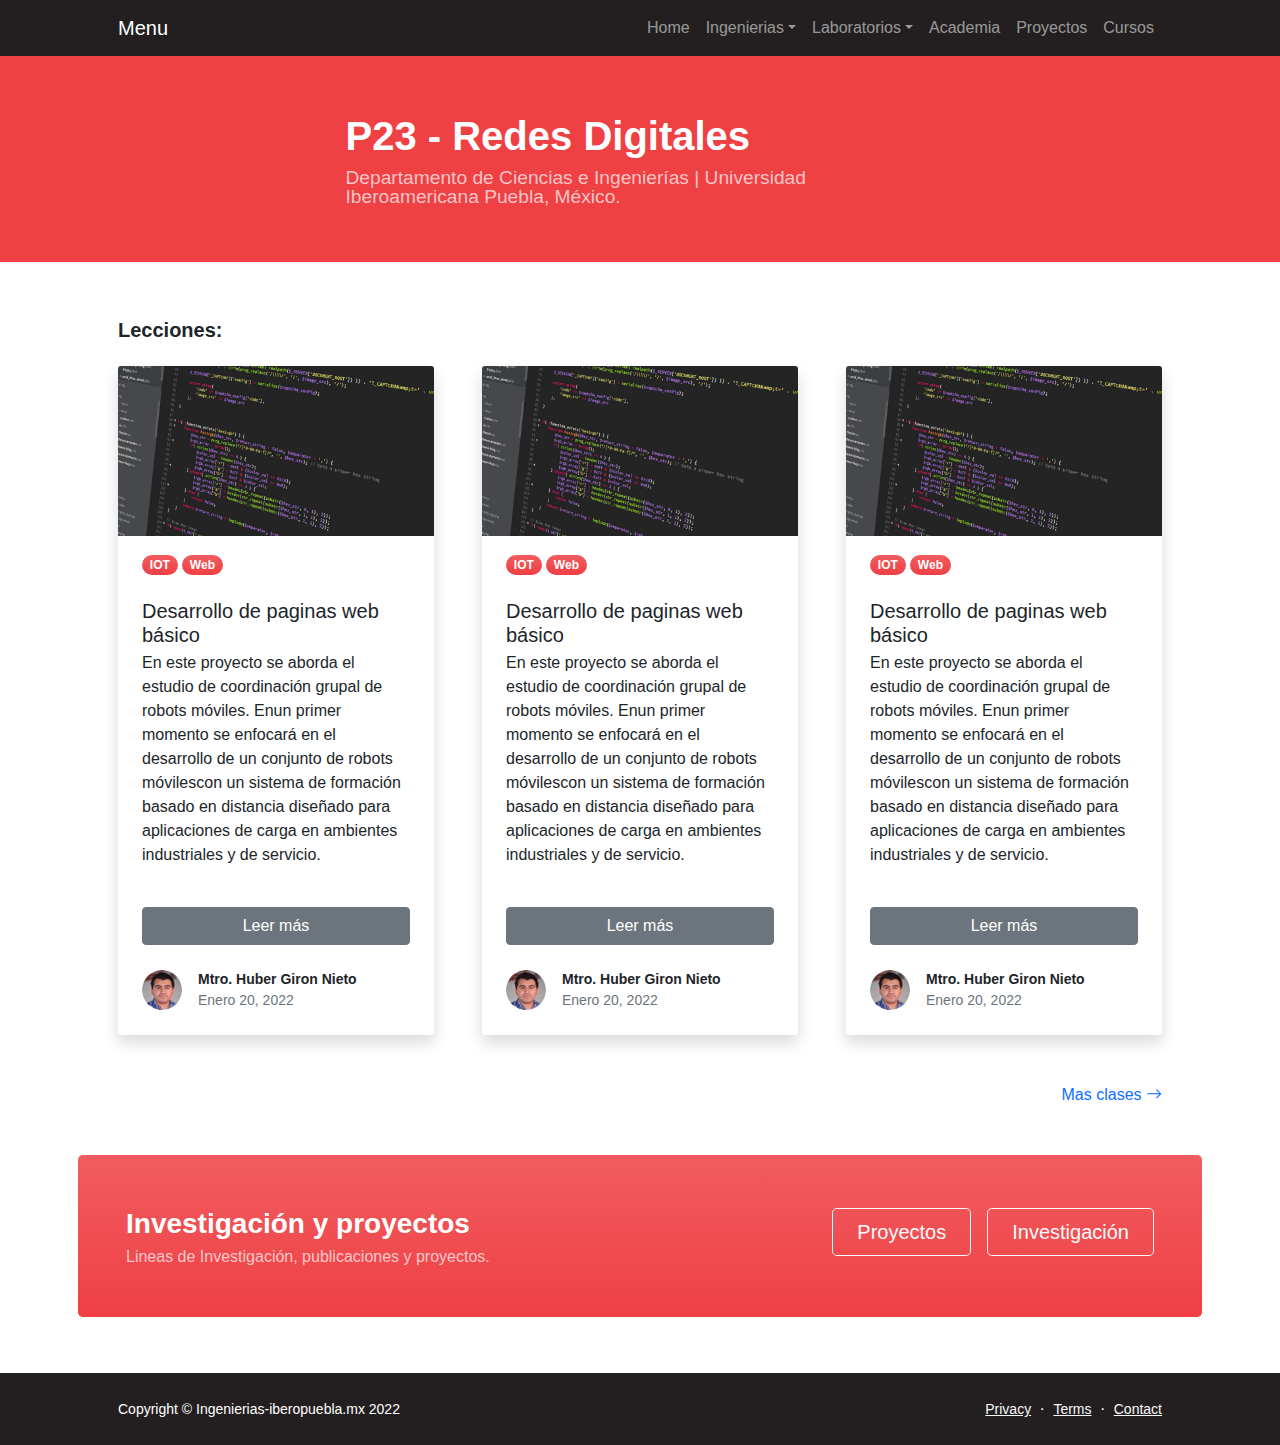
<file: cursos/P23-Redes-Digitales/index.html>
<!DOCTYPE html>
<html lang="en">
    <head>
        <meta charset="utf-8" />
        <meta name="viewport" content="width=device-width, initial-scale=1, shrink-to-fit=no" />
        <meta name="description" content="" />
        <meta name="author" content="" />
        <title>Cursos | Ibero Puebla</title>
        <!-- Favicon-->
        <link rel="icon" type="image/x-icon" href="../../assets/favicon.ico" />
        <!-- Bootstrap icons-->
        <link href="https://cdn.jsdelivr.net/npm/bootstrap-icons@1.5.0/font/bootstrap-icons.css" rel="stylesheet" />
        <!-- Core theme CSS (includes Bootstrap)-->
        <link href="../../css/styles.css" rel="stylesheet" />
    </head>
    <body class="d-flex flex-column h-100">
        <main class="flex-shrink-0">
            <!-- Navigation-->
            <nav class="navbar navbar-expand-lg navbar-dark bg-dark fixed-top">
                <div class="container px-5">
                    <a class="navbar-brand">Menu</a>
                    <button class="navbar-toggler" type="button" data-bs-toggle="collapse" data-bs-target="#navbarSupportedContent" aria-controls="navbarSupportedContent" aria-expanded="false" aria-label="Toggle navigation"><span class="navbar-toggler-icon"></span></button>
                    <div class="collapse navbar-collapse" id="navbarSupportedContent">
                        <ul class="navbar-nav ms-auto mb-2 mb-lg-0">
                            <li class="nav-item"><a class="nav-link" href="../../">Home</a></li>
                            <li class="nav-item dropdown">
                                <a class="nav-link dropdown-toggle" id="navbarDropdownBlog" href="#" role="button" data-bs-toggle="dropdown" aria-expanded="false">Ingenierias</a>
                                <ul class="dropdown-menu dropdown-menu-end" aria-labelledby="navbarDropdownBlog">
                                    <li><a class="dropdown-item" href="https://www.iberopuebla.mx/oferta-academica/licenciaturas/ciencias-e-ingenierias/ingenieria-mecatronica">Ing. Mecatrónica</a></li>
                                    <li><a class="dropdown-item" href="https://www.iberopuebla.mx/oferta-academica/licenciaturas/ciencias-e-ingenierias/ingenieria-en-sistemas-computacionales">Ing. Sistemas Computacionales</a></li>
                                    <li><a class="dropdown-item" href="https://www.iberopuebla.mx/oferta-academica/licenciaturas/ciencias-e-ingenierias/ingenieria-en-comunicaciones-y-electronica">Ing. Comunicaciones y Electrónica</a></li>
                                </ul>
                            </li>
                            <li class="nav-item dropdown">
                                <a class="nav-link dropdown-toggle" id="navbarDropdownBlog" href="#" role="button" data-bs-toggle="dropdown" aria-expanded="false">Laboratorios</a>
                                <ul class="dropdown-menu dropdown-menu-end" aria-labelledby="navbarDropdownBlog">
                                    <li><a class="dropdown-item" href="#">Lab. Electrónica Analógica y Digital</a></li>
                                    <li><a class="dropdown-item" href="#">Lab. Robótica</a></li>
                                    <li><a class="dropdown-item" href="#">Lab. Tecnología Industrial</a></li>
                                    <li><a class="dropdown-item" href="#">Lab. Máquinas y Herramientas</a></li>
                                    <li><a class="dropdown-item" href="#">Espacio de Proyectos</a></li>
                                    <li><a class="dropdown-item" href="#">Fablab</a></li>
                                </ul>
                            </li>
                            <li class="nav-item"><a class="nav-link" href="../../academia/">Academia</a></li>
                            <li class="nav-item"><a class="nav-link" href="../../proyectos/">Proyectos</a></li>
                            <li class="nav-item"><a class="nav-link" href="../../cursos/">Cursos</a></li>
                        </ul>
                    </div>
                </div>
            </nav>


            <!-- Header-->
            <header class="bg-primary py-2 mt-6">
                <div class="container px-5">
                    <div class="row gx-5 align-items-center justify-content-center">
                        <div class="col-lg-8 col-xl-7 col-xxl-6">
                            <div class="my-5 text-center text-xl-start">
                                <h1 class="display-6 fw-bolder text-white mb-2">P23 - Redes Digitales</h1>
                                <p class="display-8 fw-normal text-white-50 mb-4">Departamento de Ciencias e Ingenierías | Universidad Iberoamericana Puebla, México.</p>
                            </div>
                        </div>
                    </div>
                </div>
            </header>
             

            <!-- Blog preview section-->
            <section class="py-5">
                <div class="container px-5 my-2">
                    <h2 class="fw-bolder fs-5 mb-4">Lecciones:</h2>
                    <div class="row gx-5">
                        
                        <!--Proyecto 1-->
                        <div class="col-lg-4 mb-5">
                            <div class="card h-100 shadow border-0">
                                <img class="card-img-top" src="../../cursos/22-12-28-Paginas-web-basico/assets/web.jpg" alt="..." />
                                <div class="card-body px-4">
                                    <a href="#!"><div class="badge bg-primary bg-gradient rounded-pill mb-2">IOT</div></a>
                                    <a href="#!"><div class="badge bg-primary bg-gradient rounded-pill mb-2">Web</div></a>
                                    <h5 class="card-title mt-3 mb-1">Desarrollo de paginas web básico</h5>
                                    <p class="card-text mb-0">En este proyecto se aborda el estudio de coordinación grupal de robots móviles. Enun primer momento se enfocará en el desarrollo de un conjunto de robots móvilescon un sistema de formación basado en distancia diseñado para aplicaciones de carga en ambientes industriales y de servicio.</p>
                                </div>
                                <div class="d-grid py-4 px-4"><a class="btn btn-primary" href="../../cursos/22-12-28-Paginas-web-basico/">Leer más</a></div>
                                <div class="card-footer p-4 pt-0 bg-transparent border-top-0">
                                    <div class="d-flex align-items-end justify-content-between">
                                        <div class="d-flex align-items-center">
                                            <img class="rounded-circle me-3" src="../../assets/Huber.jpg" alt="..." / width="40px">
                                            <div class="small">
                                                <div class="fw-bold">Mtro. Huber Giron Nieto</div>
                                                <div class="text-muted">Enero 20, 2022</div>
                                            </div>
                                        </div>
                                    </div>
                                </div>
                            </div>
                        </div>

                        <!--Proyecto 1-->
                        <div class="col-lg-4 mb-5">
                            <div class="card h-100 shadow border-0">
                                <img class="card-img-top" src="../../cursos/22-12-28-Paginas-web-basico/assets/web.jpg" alt="..." />
                                <div class="card-body px-4">
                                    <a href="#!"><div class="badge bg-primary bg-gradient rounded-pill mb-2">IOT</div></a>
                                    <a href="#!"><div class="badge bg-primary bg-gradient rounded-pill mb-2">Web</div></a>
                                    <h5 class="card-title mt-3 mb-1">Desarrollo de paginas web básico</h5>
                                    <p class="card-text mb-0">En este proyecto se aborda el estudio de coordinación grupal de robots móviles. Enun primer momento se enfocará en el desarrollo de un conjunto de robots móvilescon un sistema de formación basado en distancia diseñado para aplicaciones de carga en ambientes industriales y de servicio.</p>
                                </div>
                                <div class="d-grid py-4 px-4"><a class="btn btn-primary" href="../../cursos/22-12-28-Paginas-web-basico/">Leer más</a></div>
                                <div class="card-footer p-4 pt-0 bg-transparent border-top-0">
                                    <div class="d-flex align-items-end justify-content-between">
                                        <div class="d-flex align-items-center">
                                            <img class="rounded-circle me-3" src="../../assets/Huber.jpg" alt="..." / width="40px">
                                            <div class="small">
                                                <div class="fw-bold">Mtro. Huber Giron Nieto</div>
                                                <div class="text-muted">Enero 20, 2022</div>
                                            </div>
                                        </div>
                                    </div>
                                </div>
                            </div>
                        </div>

                        <!--Proyecto 1-->
                        <div class="col-lg-4 mb-5">
                            <div class="card h-100 shadow border-0">
                                <img class="card-img-top" src="../../cursos/22-12-28-Paginas-web-basico/assets/web.jpg" alt="..." />
                                <div class="card-body px-4">
                                    <a href="#!"><div class="badge bg-primary bg-gradient rounded-pill mb-2">IOT</div></a>
                                    <a href="#!"><div class="badge bg-primary bg-gradient rounded-pill mb-2">Web</div></a>
                                    <h5 class="card-title mt-3 mb-1">Desarrollo de paginas web básico</h5>
                                    <p class="card-text mb-0">En este proyecto se aborda el estudio de coordinación grupal de robots móviles. Enun primer momento se enfocará en el desarrollo de un conjunto de robots móvilescon un sistema de formación basado en distancia diseñado para aplicaciones de carga en ambientes industriales y de servicio.</p>
                                </div>
                                <div class="d-grid py-4 px-4"><a class="btn btn-primary" href="../../cursos/22-12-28-Paginas-web-basico/">Leer más</a></div>
                                <div class="card-footer p-4 pt-0 bg-transparent border-top-0">
                                    <div class="d-flex align-items-end justify-content-between">
                                        <div class="d-flex align-items-center">
                                            <img class="rounded-circle me-3" src="../../assets/Huber.jpg" alt="..." / width="40px">
                                            <div class="small">
                                                <div class="fw-bold">Mtro. Huber Giron Nieto</div>
                                                <div class="text-muted">Enero 20, 2022</div>
                                            </div>
                                        </div>
                                    </div>
                                </div>
                            </div>
                        </div>

                        <div class="text-end mb-5 mb-xl-0">
                            <a class="text-decoration-none" href="#!">
                                Mas clases
                                <i class="bi bi-arrow-right"></i>
                            </a>
                        </div>
                    </div>
                </div>


                    <!-- Call to action-->
                    <div class="container px-2 my-2">
                        <!-- Call to action-->
                        <aside class="bg-primary bg-gradient rounded-3 p-4 p-sm-5 mt-5">
                            <div class="d-flex align-items-center justify-content-between flex-column flex-xl-row text-center text-xl-start">
                                <div class="mb-4 mb-xl-0">
                                    <div class="fs-3 fw-bold text-white">Investigación y proyectos</div>
                                    <div class="text-white-50">Lineas de Investigación, publicaciones y proyectos.</div>
                                </div>
                                <div class="d-grid gap-3 d-sm-flex justify-content-sm-center justify-content-xl-start">
                                    <div class="input-group mb-2">
                                        <a href="../../proyectos/">
                                            <button class="btn btn-outline-light btn-lg px-4" id="button-newsletter" type="button" >Proyectos</button>
                                        </a>
                                                                        </div>
                                    <div class="input-group mb-2">
                                        <a href="../../investigacion/">
                                            <button class="btn btn-outline-light btn-lg px-4" id="button-newsletter" type="button">Investigación</button>
                                        </a>
                                                                        </div>
                                </div>
                            </div>
                        </aside>
                    </div>
            </section> 
            
        </main>
        <!-- Footer-->
        <footer class="bg-dark py-4 mt-auto">
            <div class="container px-5">
                <div class="row align-items-center justify-content-between flex-column flex-sm-row">
                    <div class="col-auto"><div class="small m-0 text-white">Copyright &copy; Ingenierias-iberopuebla.mx 2022</div></div>
                    <div class="col-auto">
                        <a class="link-light small" href="#!">Privacy</a>
                        <span class="text-white mx-1">&middot;</span>
                        <a class="link-light small" href="#!">Terms</a>
                        <span class="text-white mx-1">&middot;</span>
                        <a class="link-light small" href="#!">Contact</a>
                    </div>
                </div>
            </div>
        </footer>
        <!-- Bootstrap core JS-->
        <script src="https://cdn.jsdelivr.net/npm/bootstrap@5.1.3/dist/js/bootstrap.bundle.min.js"></script>
        <!-- Core theme JS-->
        <script src="../../js/scripts.js"></script>
    </body>
</html>
</file>
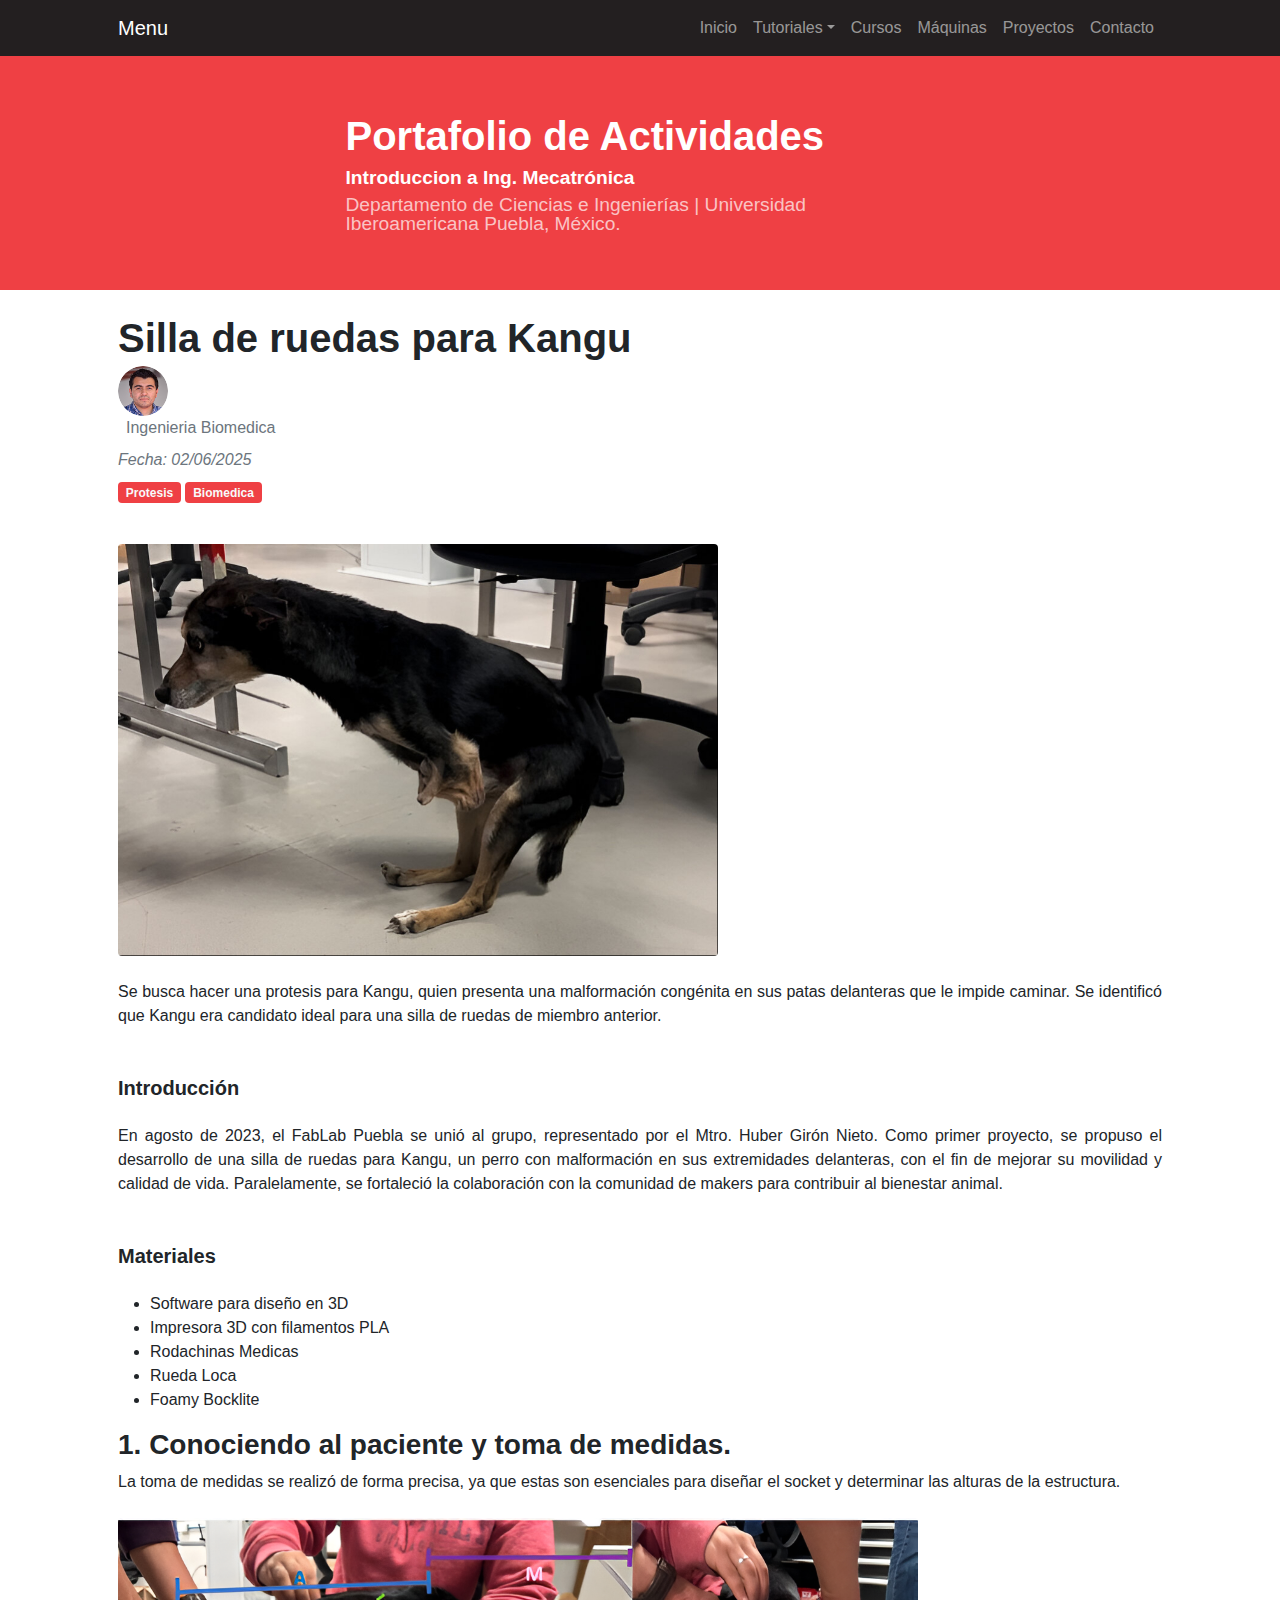
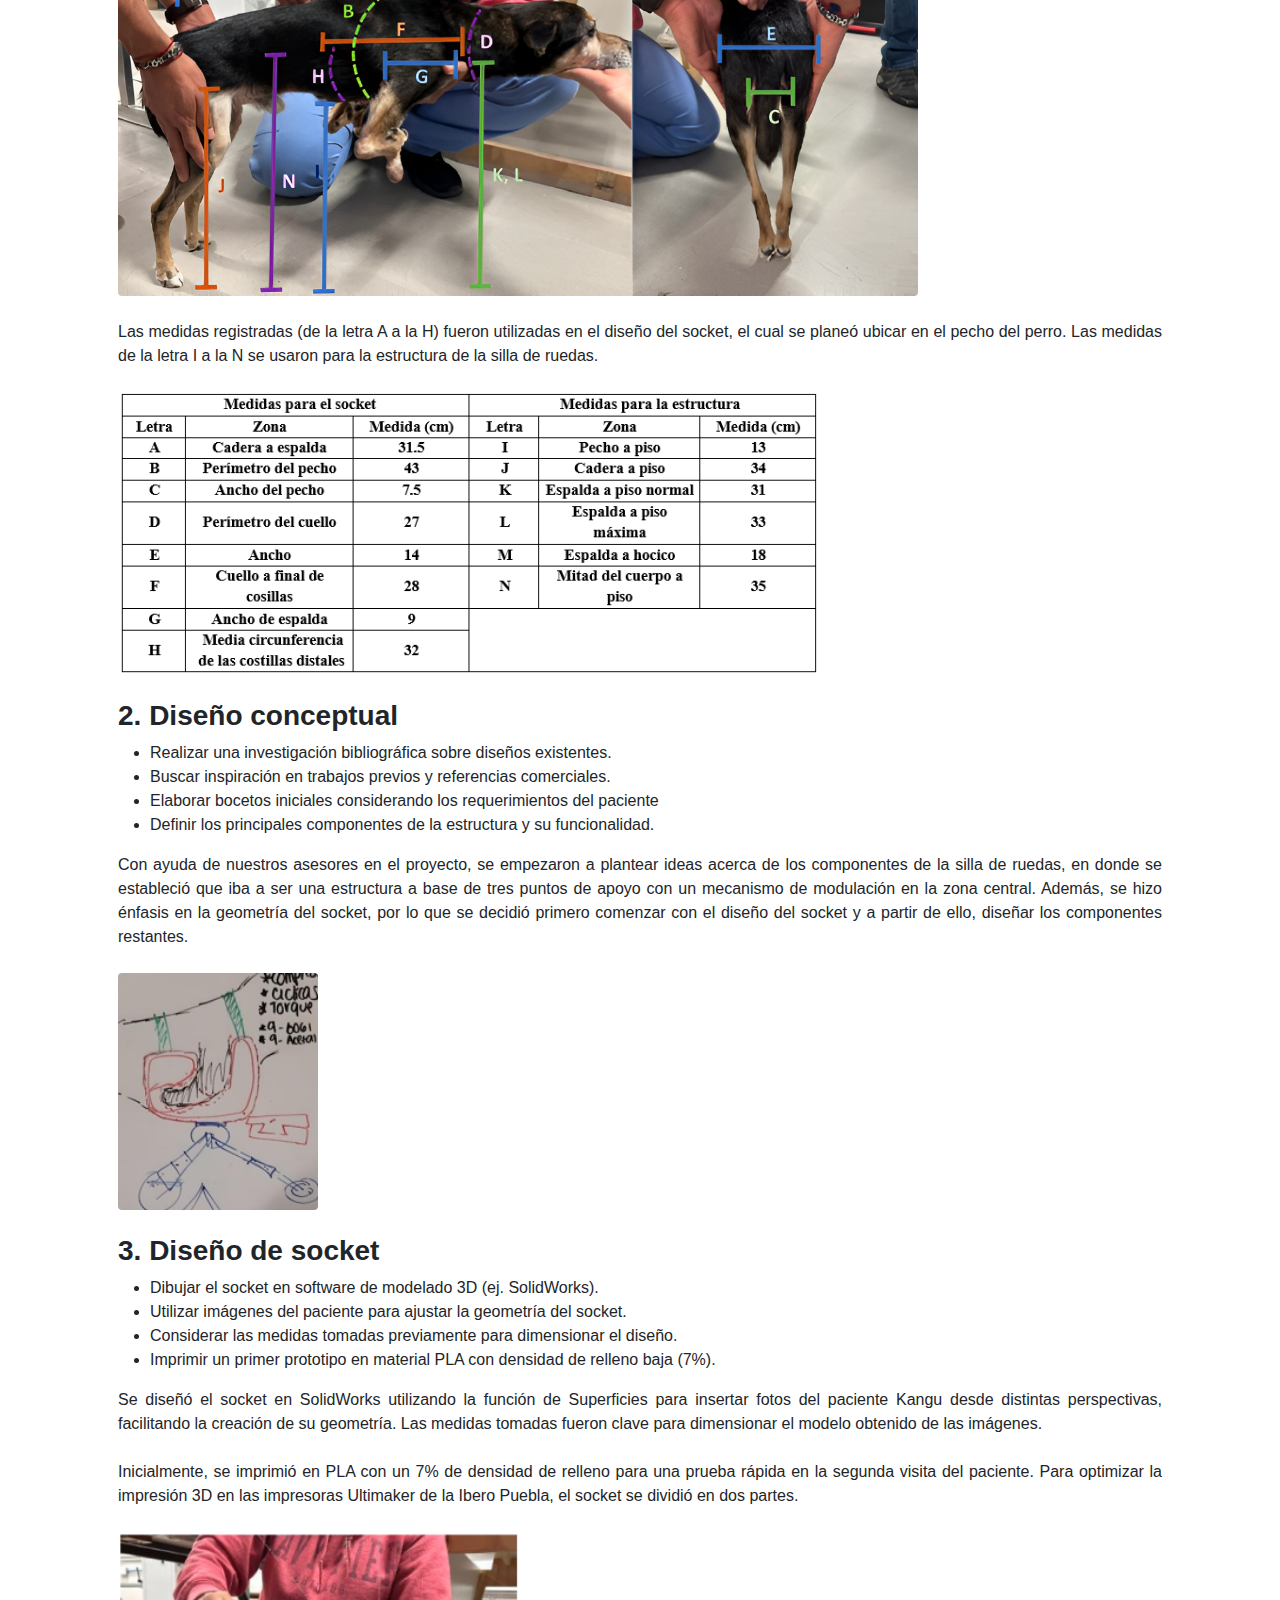
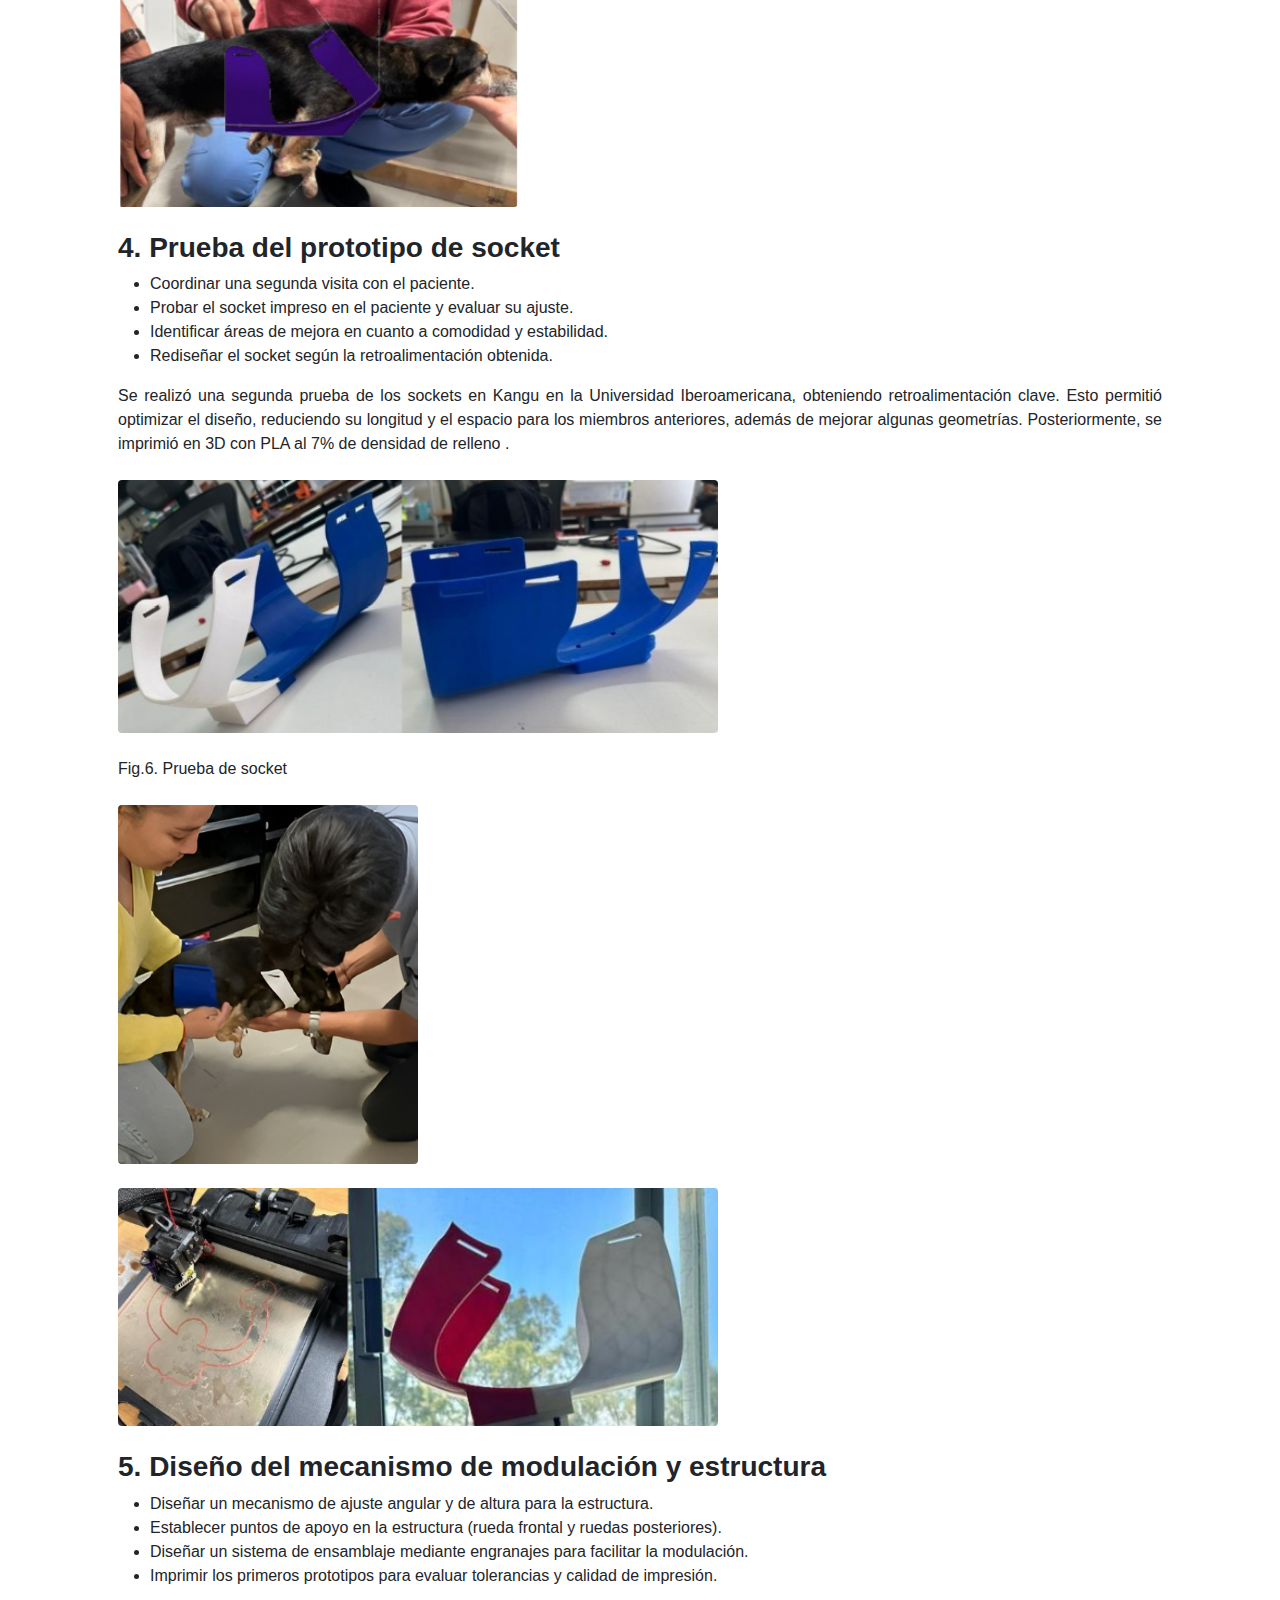
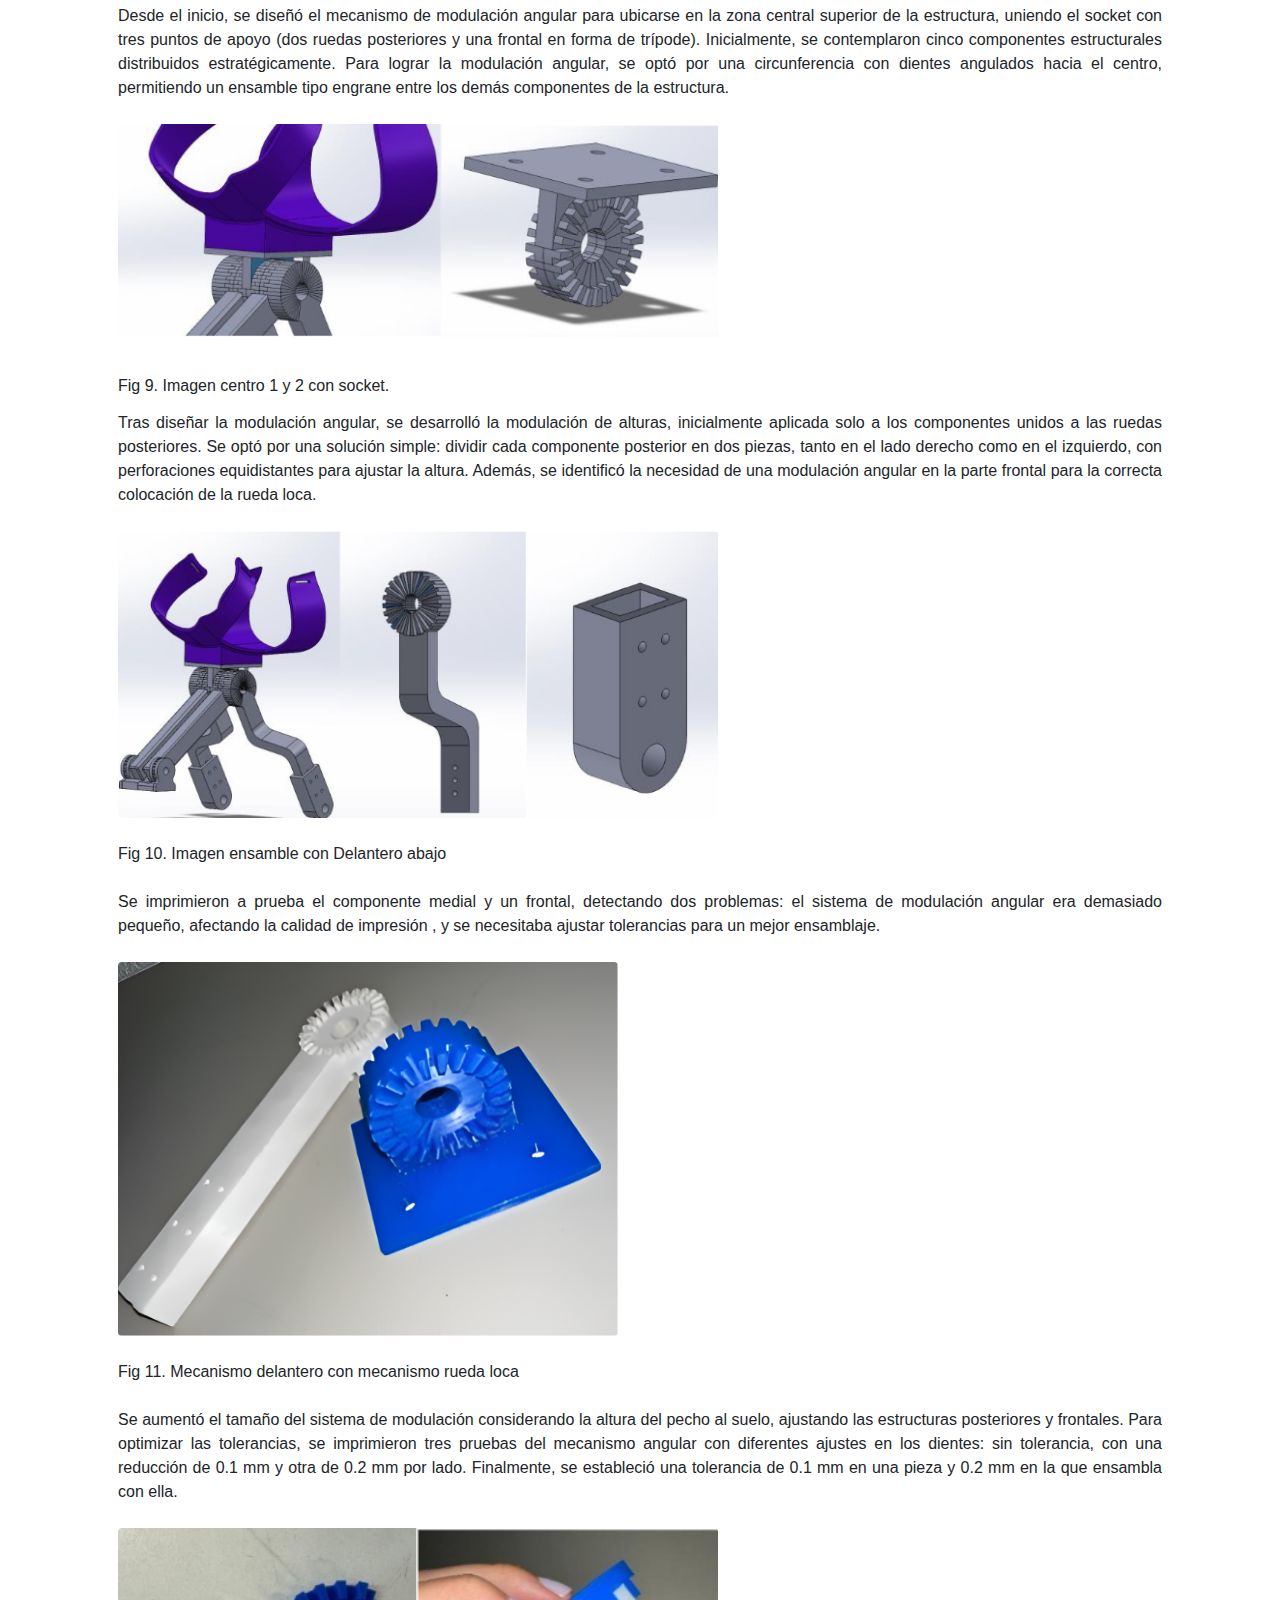
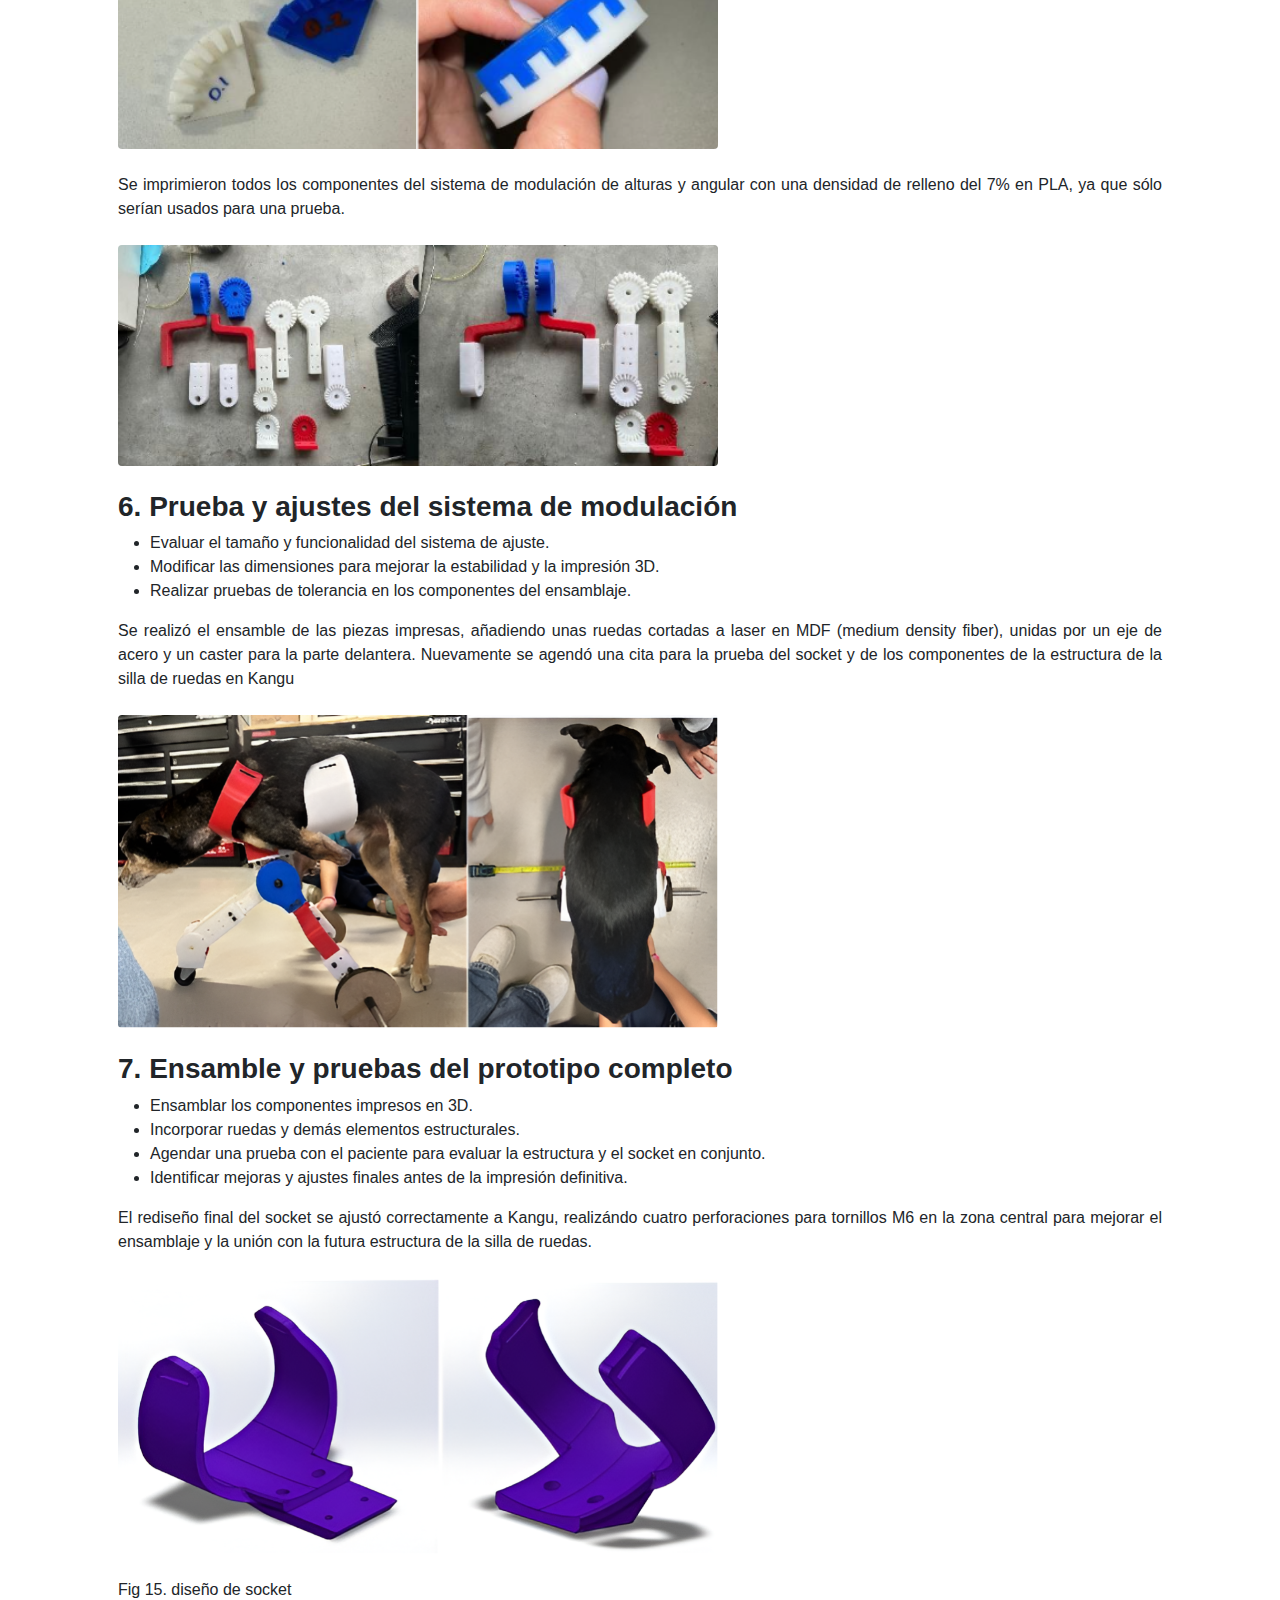
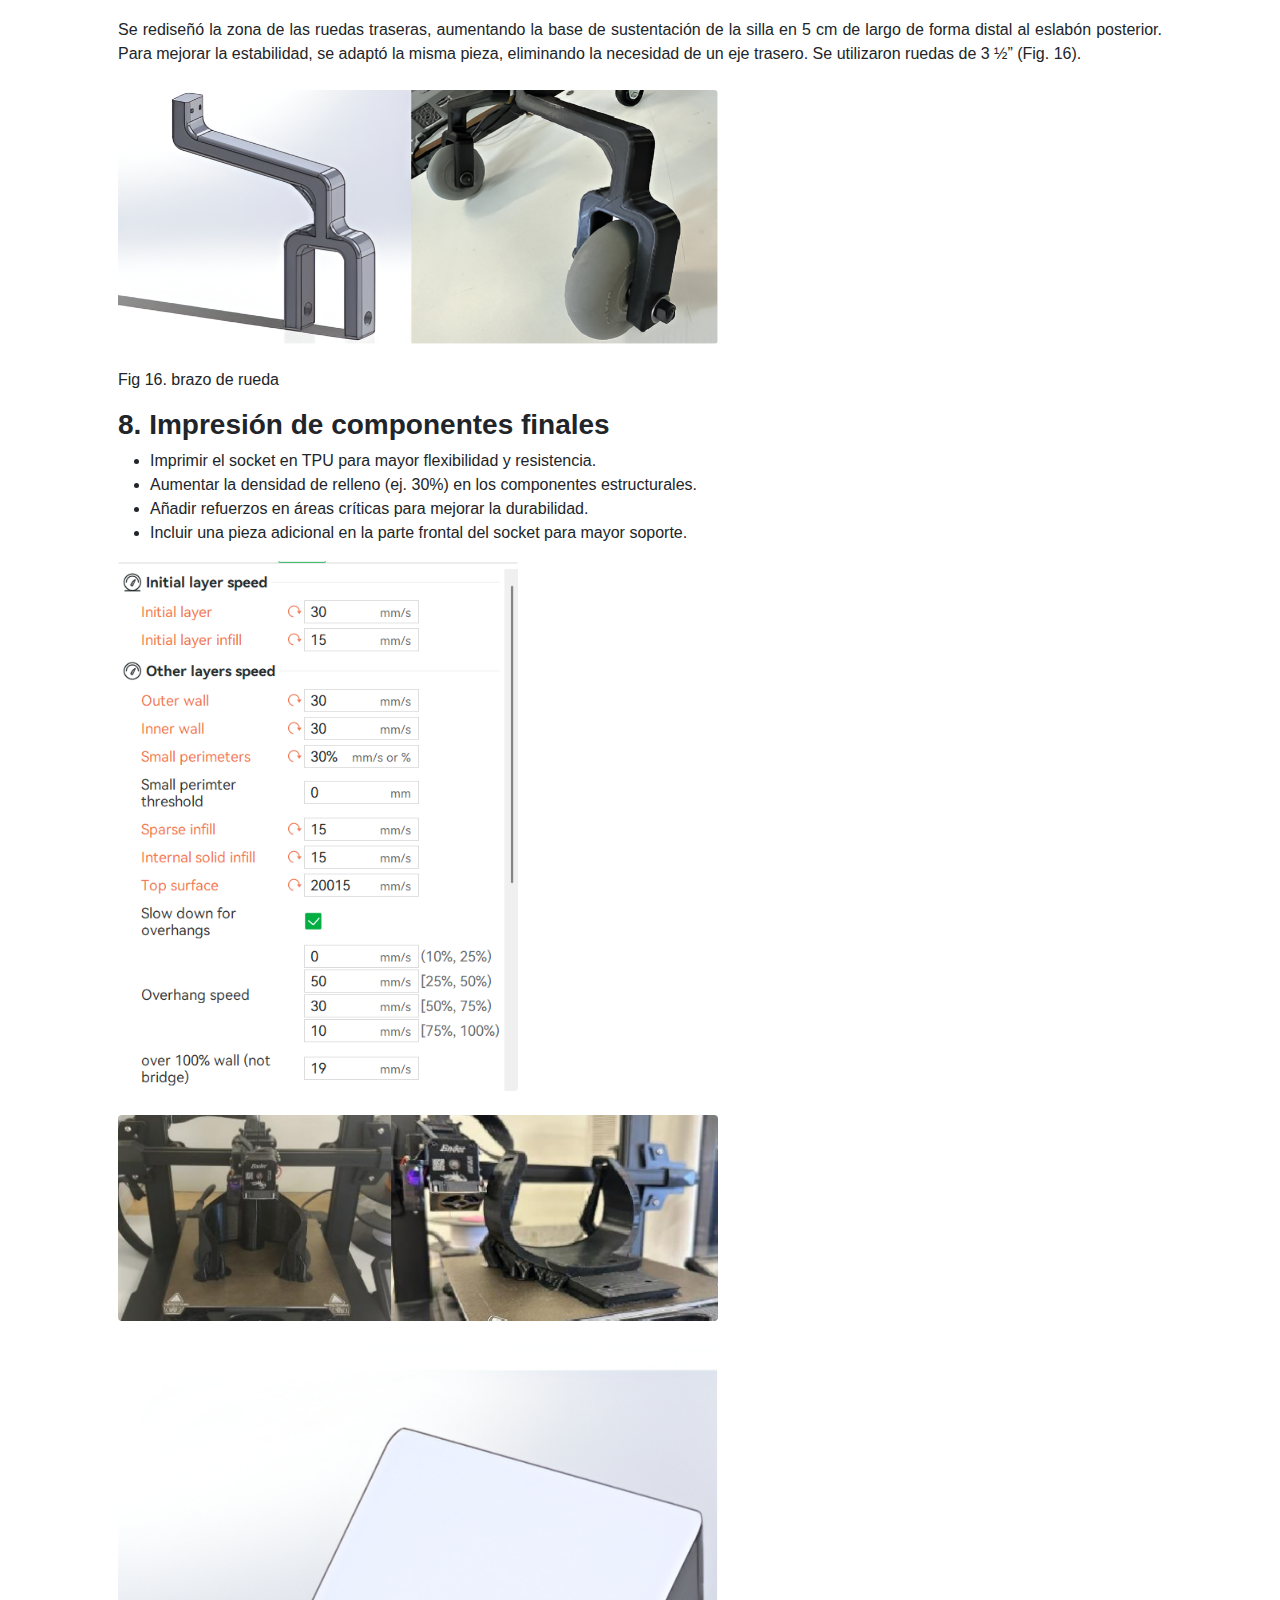
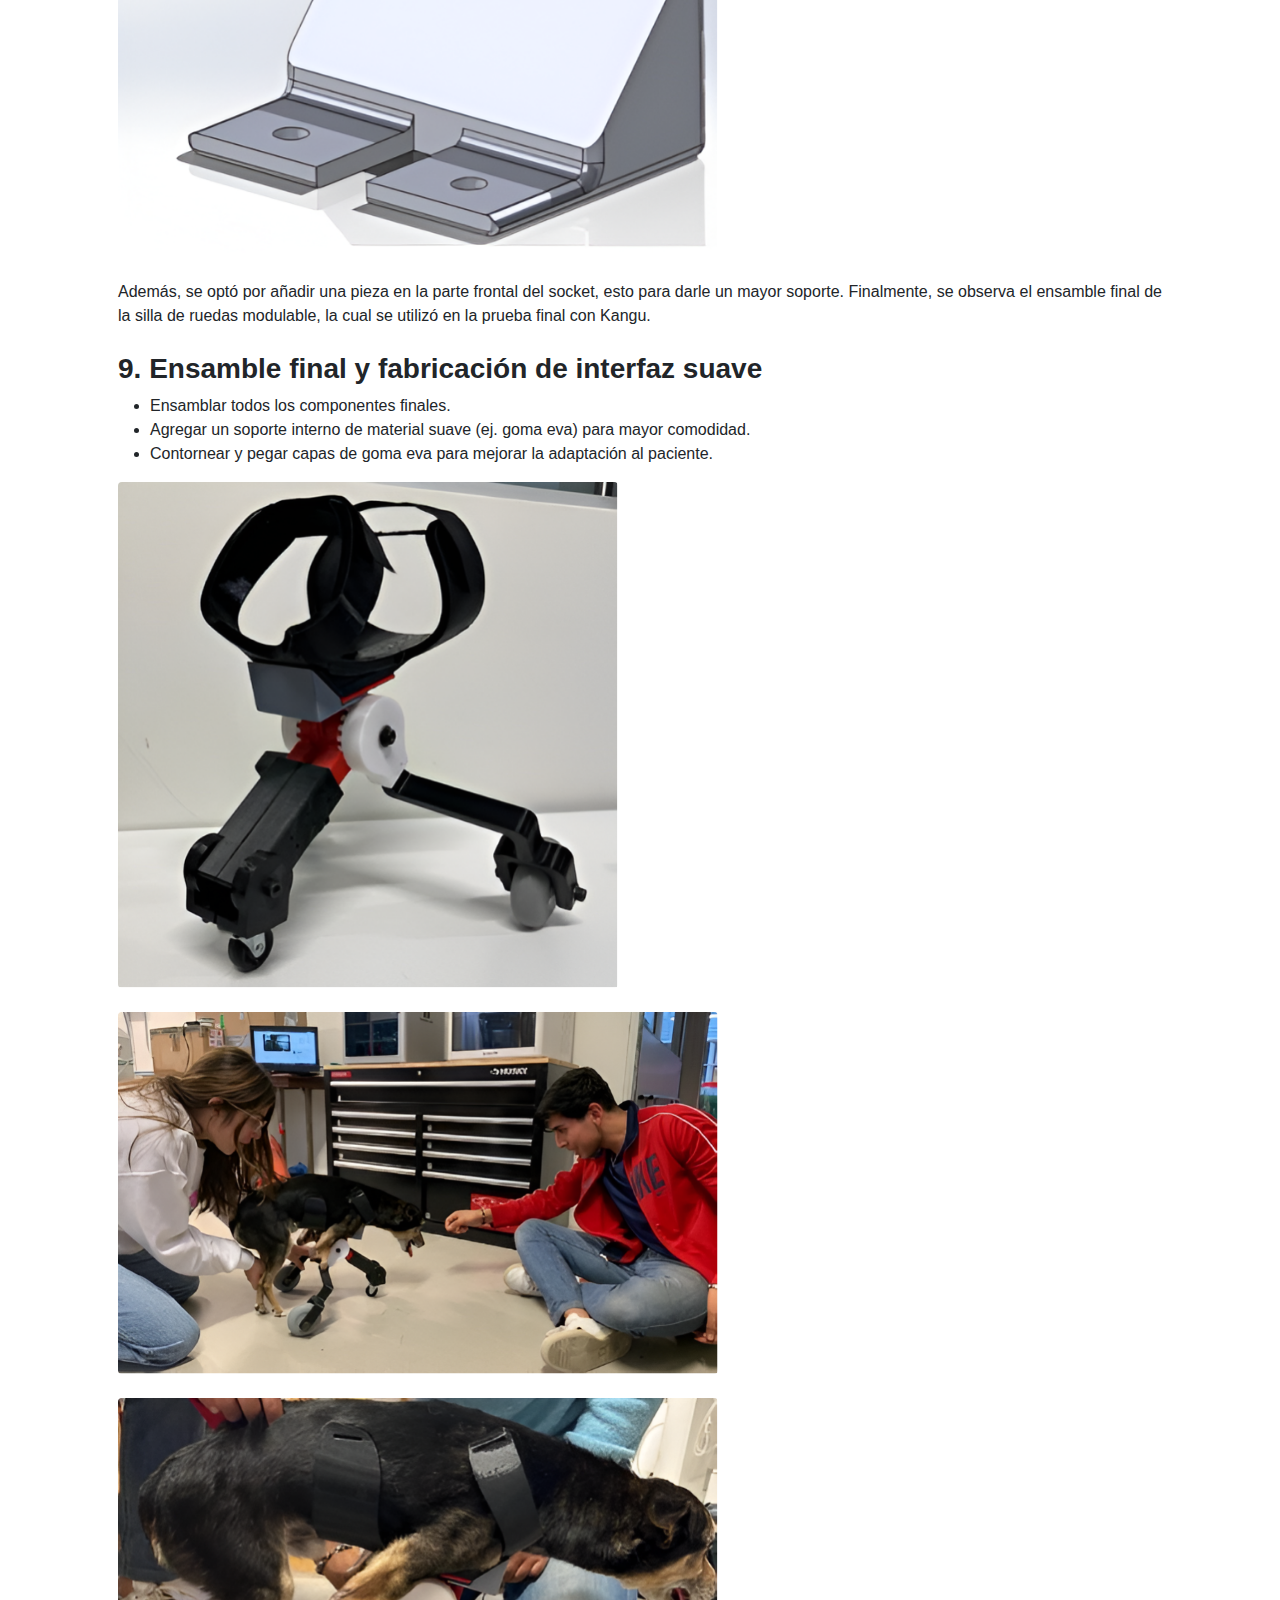
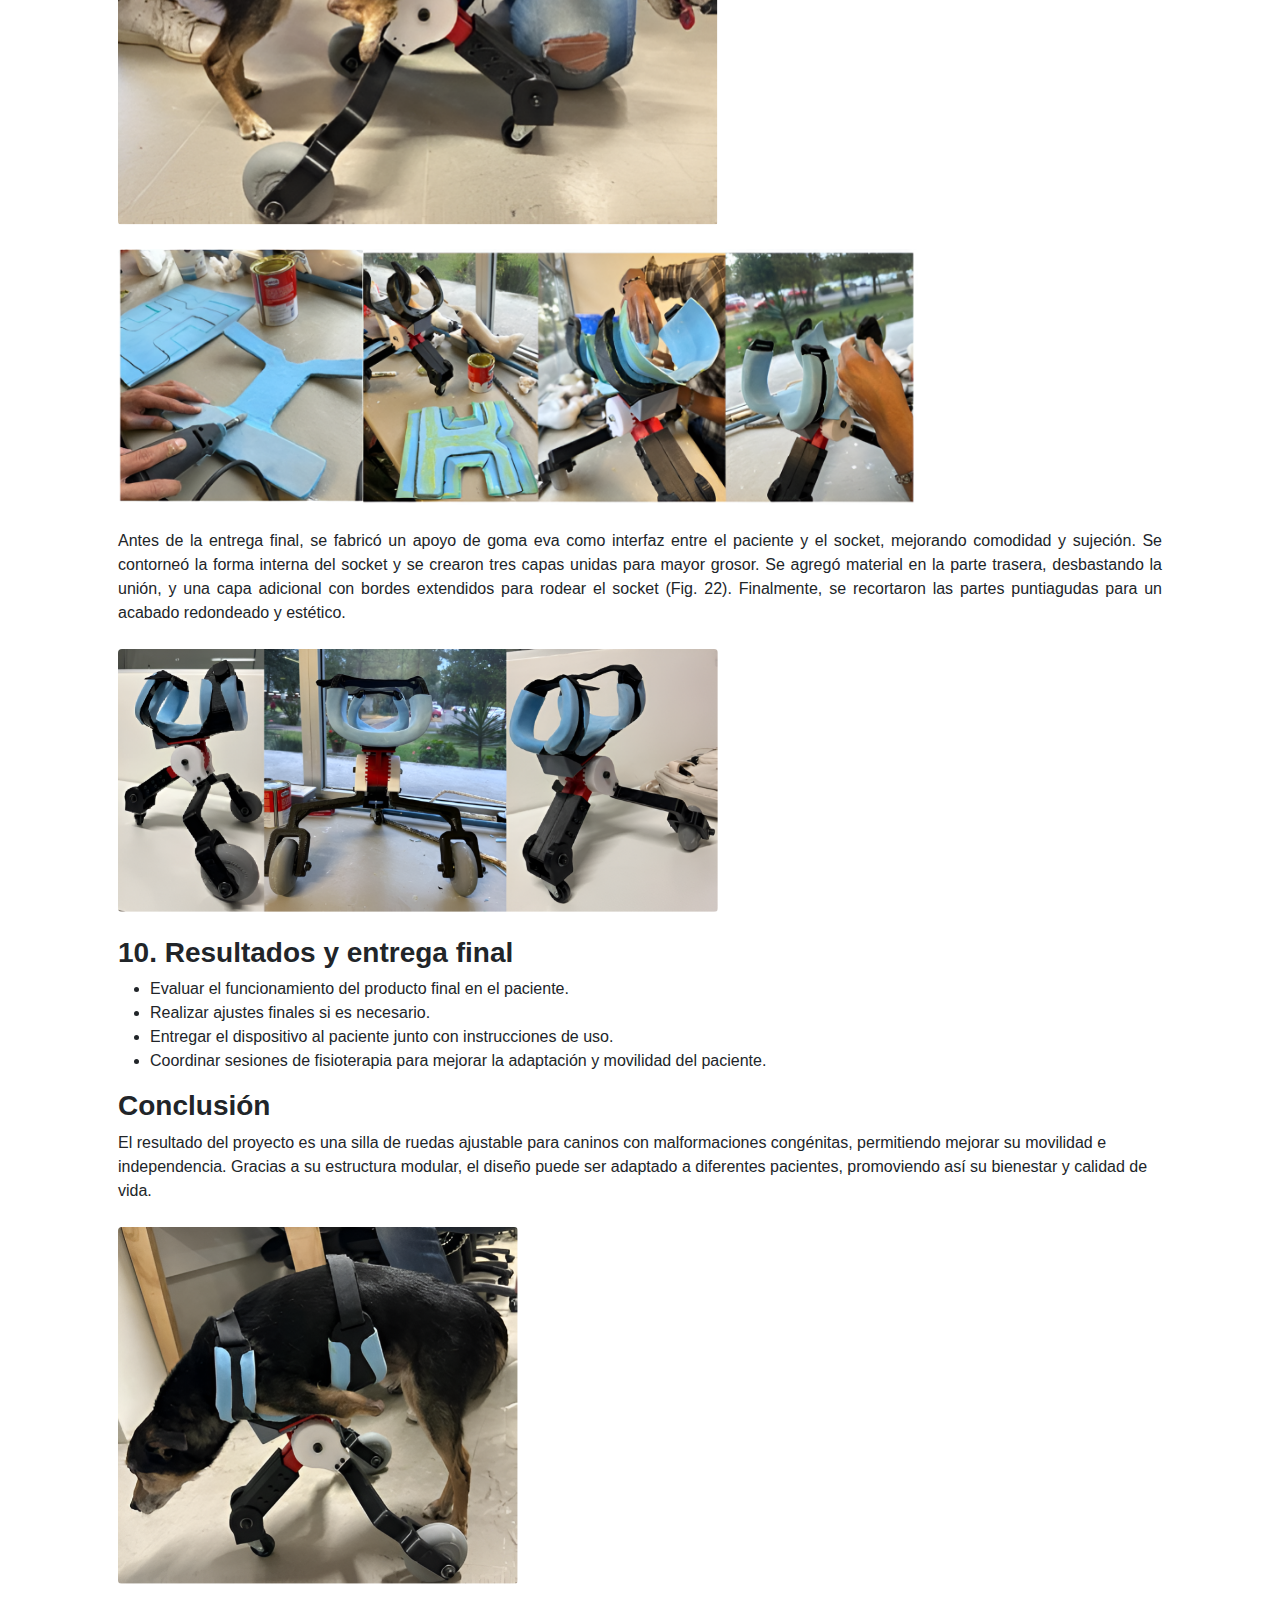
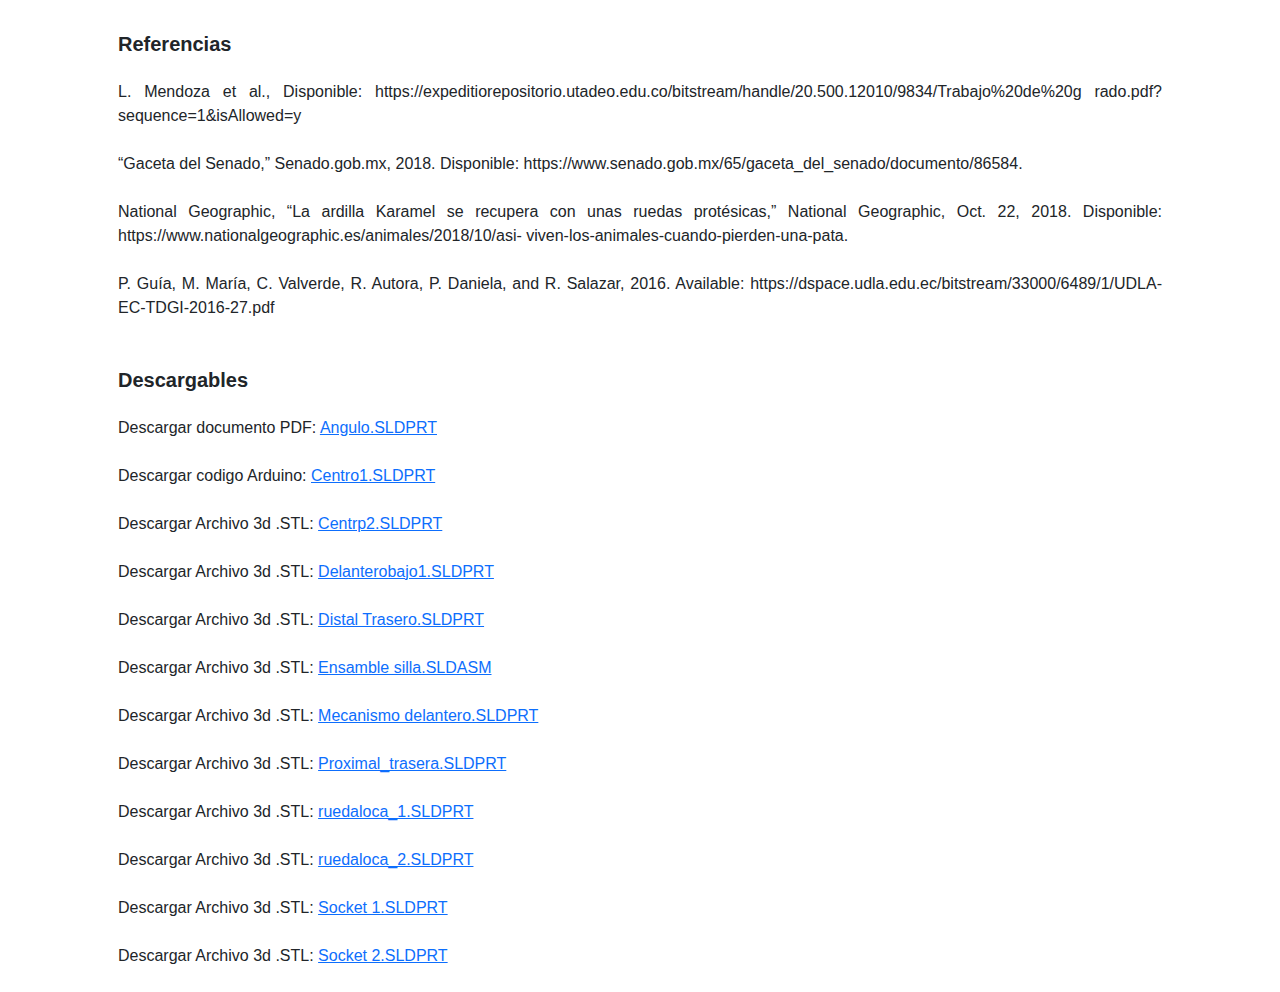
<file: proyectos/06-02-25-kangu/index.html>
<!DOCTYPE html>
<html lang="en">
    <head>
        <meta charset="utf-8" />
        <meta name="viewport" content="width=device-width, initial-scale=1, shrink-to-fit=no" />
        <meta name="description" content="" />
        <meta name="author" content="" />
        <title>SS | Ingeniería</title>
        <!-- Favicon-->
        <link rel="icon" type="image/x-icon" href="assets/favicon.ico" />
        <!-- Bootstrap icons-->
        <link href="https://cdn.jsdelivr.net/npm/bootstrap-icons@1.5.0/font/bootstrap-icons.css" rel="stylesheet" />
        <!-- Core theme CSS (includes Bootstrap)-->
        <link href="css/styles.css" rel="stylesheet" />
    </head>
    <body class="d-flex flex-column h-100">
        <main class="flex-shrink-0">

<!-- Navigation-->
            <nav class="navbar navbar-expand-lg navbar-dark bg-dark fixed-top">
                <div class="container px-5"> 
                    <a class="navbar-brand">Menu</a>
                    <button class="navbar-toggler" type="button" data-bs-toggle="collapse" data-bs-target="#navbarSupportedContent" aria-controls="navbarSupportedContent" aria-expanded="false" aria-label="Toggle navigation"><span class="navbar-toggler-icon"></span></button>
                    <div class="collapse navbar-collapse" id="navbarSupportedContent">
                        <ul class="navbar-nav ms-auto mb-2 mb-lg-0">
                            <li class="nav-item"><a class="nav-link" href="/">Inicio</a></li>
                            <li class="nav-item dropdown">
                                <a class="nav-link dropdown-toggle" id="navbarDropdownBlog" href="#" role="button" data-bs-toggle="dropdown" aria-expanded="false">Tutoriales</a>
                                <ul class="dropdown-menu dropdown-menu-end" aria-labelledby="navbarDropdownBlog">
                                    <li><a class="dropdown-item" href="/tutoriales/embebidos/">Sistemas Embebidos</a></li>
                                    <li><a class="dropdown-item" href="/tutoriales/iot/">IOT</a></li>
                                    <li><a class="dropdown-item" href="/tutoriales/automatizacion/">Automatización</a></li>
                                    <li><a class="dropdown-item" href="/tutoriales/robotica/">Robótica</a></li>
                                    <li><a class="dropdown-item" href="/tutoriales/salud/">Tecnología para la Salud</a></li>
                                    <li><a class="dropdown-item" href="/tutoriales/fablab/">Fabricación Digital</a></li>
                                </ul>
                            </li>
                            <li class="nav-item"><a class="nav-link" href="/cursos/">Cursos</a></li>
                            <li class="nav-item"><a class="nav-link" href="/maquinas/">Máquinas</a></li>
                            <li class="nav-item"><a class="nav-link" href="/proyectos/">Proyectos</a></li>
                            <li class="nav-item"><a class="nav-link" href="/contacto/">Contacto</a></li>
                        </ul>
                    </div>
                </div>
            </nav>

            <!-- Seccion TITULO de Portafolio-->
            <header class="bg-primary py-2 mt-6">
                <div class="container px-5">
                    <div class="row gx-5 align-items-center justify-content-center">
                        <div class="col-lg-8 col-xl-7 col-xxl-6">
                            <div class="my-5 text-center text-xl-start">
                                <h1 class="display-6 fw-bolder text-white mb-2">Portafolio de Actividades</h1>
                                <h1 class="display-8 fw-bolder text-white mb-2">Introduccion a Ing. Mecatrónica</h1>
                                <p id="resumen" class="display-8 fw-normal text-white-50 mb-4">Departamento de Ciencias e Ingenierías | Universidad Iberoamericana Puebla, México.</p>
                            </div>
                        </div>
                    </div>
                </div>
            </header>

            <!-- Seccion TITULO de la Práctica-->
            <section class="py-3" id="scroll-target">
                <div class="container px-5 my-2">
                    <!-- Post header-->
                    <header class="mb-4">
                        <!-- Post title-->
                        <h1 class="fw-bolder mb-1">Silla de ruedas para Kangu</h1>

                        <!-- ETIQUETA DE ALUMNO (Hacer una por cada alumno)-->
                            <img class="img-fluid rounded-circle" width="50px" src="assets/Huber.jpg" alt="..." />
                            <div class="ms-2">
                                <div class="fw-bold"></div>
                                <div class="text-muted">Ingenieria Biomedica</div>
                            </div>
                        <!--Aqui termina etiqueta de alumno-->

                        <div class="text-muted fst-italic mt-2 mb-2">Fecha: 02/06/2025</div>
                        <!-- ETIQUETAS O TOPICOS IMPORTANTES DE LA PRACTICA-->
                        <a class="badge bg-primary text-decoration-none link-light" >Protesis</a>
                        <a class="badge bg-primary text-decoration-none link-light" >Biomedica</a>

                    </header>
                </div>
            </section>

            <!-- Seccion de CONTENIDO de la Práctica-->
            <section>
                <div class="container px-5">

                    <figure class="mb-4"><img class="img-fluid rounded" width="600px" src="img/kangu inicio1.jpg" alt="..." /></figure>
                                
                        
                        <p class="fs-6 mb-4"> Se busca hacer una protesis para Kangu, quien presenta una malformación congénita en sus patas delanteras que le impide caminar. Se identificó que Kangu era candidato ideal para una silla de ruedas de miembro anterior. </p>
                        <p class="fs-6 mb-4"> </p>
                        
                        <h2 class="fw-bolder mb-4 mt-5 fs-5" >Introducción</h2>
                        <p class="fs-6 mb-4"> En agosto de 2023, el FabLab Puebla se unió al grupo, representado por el Mtro. Huber Girón Nieto. Como primer proyecto, se propuso el desarrollo de una silla de ruedas para Kangu, un perro con malformación en sus extremidades delanteras, con el fin de mejorar su movilidad y calidad de vida. Paralelamente, se fortaleció la colaboración con la comunidad de makers para contribuir al bienestar animal. </p>
                        <p class="fs-6 mb-4"> </p>
                        
                        <h2 class="fw-bolder mb-4 mt-5 fs-5" >Materiales</h2>

                        <ul>
                            <li>Software para diseño en 3D</li>
                            <li>Impresora 3D con filamentos PLA</li>
                            <li>Rodachinas Medicas</li>
                            <li>Rueda Loca</li>
                            <li>Foamy Bocklite</li>
                        </ul>

                        

                        <h3><strong>1. Conociendo al paciente y toma de medidas.</strong></h3>

                        <p class="fs-6 mb-4">La toma de medidas se realizó de forma precisa, ya que estas son esenciales para diseñar el socket y determinar las alturas de la estructura. </p>
                        <figure class="mb-4" allign="center"><img class="img-fluid rounded"  width="800" src="img/imagen 1 kangu.png" alt="..." /></figure>
                        <p class="fs-6 mb-4">Las medidas registradas (de la letra A a la H) fueron utilizadas en el diseño del socket, el cual se planeó ubicar en el pecho del perro. Las medidas de la letra I a la N se usaron para la estructura de la silla de ruedas. </p>
                       
                        <figure class="mb-4" allign="center"><img class="img-fluid rounded"  width="700" src="img/imagen 2 kangu.png" alt="..." /></figure>
                        <div class="row bottom-2"></div>

                        <h3><strong>2. Diseño conceptual</strong></h3>

                        <ul>
                            <li>Realizar una investigación bibliográfica sobre diseños existentes.</li>
                            <li>Buscar inspiración en trabajos previos y referencias comerciales.</li>
                            <li>Elaborar bocetos iniciales considerando los requerimientos del paciente</li>
                            <li>Definir los principales componentes de la estructura y su funcionalidad.</li>
                        </ul>

                        <p class="fs-6 mb-4">Con ayuda de nuestros asesores en el proyecto, se empezaron a plantear ideas acerca de los componentes de la silla de ruedas, en donde se estableció que iba a ser una estructura a base de tres puntos de apoyo con un mecanismo de modulación en la zona central. Además, se hizo énfasis en la geometría del socket, por lo que se decidió primero comenzar con el diseño del socket y a partir de ello, diseñar los componentes restantes.</p>
                        
                        <figure class="mb-4 center" allign="center"><img class="img-fluid rounded"  width="200" src="img/imagen 3 kangu.png" alt="..." /></figure>
 
                    
                            <h3><strong>3. Diseño de socket</strong></h3>

                        <ul>
                            <li>Dibujar el socket en software de modelado 3D (ej. SolidWorks).</li>
                            <li>Utilizar imágenes del paciente para ajustar la geometría del socket.</li>
                            <li>Considerar las medidas tomadas previamente para dimensionar el diseño.</li>
                            <li>Imprimir un primer prototipo en material PLA con densidad de relleno baja (7%).</li>
                        </ul>
                        
                        <p class="fs-6 mb-4">Se diseñó el socket en SolidWorks utilizando la función de Superficies para insertar fotos del paciente Kangu desde distintas perspectivas, facilitando la creación de su geometría. Las medidas tomadas fueron clave para dimensionar el modelo obtenido de las imágenes. </p>
                        <p class="fs-6 mb-4">Inicialmente, se imprimió en PLA con un 7% de densidad de relleno para una prueba rápida en la segunda visita del paciente. Para optimizar la impresión 3D en las impresoras Ultimaker de la Ibero Puebla, el socket se dividió en dos partes. </p>

                        <figure class="mb-4" allign="center"><img class="img-fluid rounded"  width="400" src="img/Imagen 4 kangu.png" alt="..." /></figure>

                        <h3><strong>4. Prueba del prototipo de socket</strong></h3>

                        <ul>
                            <li>Coordinar una segunda visita con el paciente.</li>
                            <li>Probar el socket impreso en el paciente y evaluar su ajuste.</li>
                            <li>Identificar áreas de mejora en cuanto a comodidad y estabilidad.</li>
                            <li>Rediseñar el socket según la retroalimentación obtenida.</li>
                        </ul>
                        <p class="fs-6 mb-4">Se realizó una segunda prueba de los sockets en Kangu en la Universidad Iberoamericana, obteniendo retroalimentación clave. Esto permitió optimizar el diseño, reduciendo su longitud y el espacio para los miembros anteriores, además de mejorar algunas geometrías. Posteriormente, se imprimió en 3D con PLA al 7% de densidad de relleno . </p>

                        <figure class="mb-4" allign="center"><img class="img-fluid rounded"  width="600px" src="img/Fig. 6. Prueba de los sockets en la segunda visita de Kangu.png" alt="..." /></figure>
                        <p class="fs-6 mb-4"> Fig.6. Prueba de socket</p>
                        <figure class="mb-4" allign="center"><img class="img-fluid rounded"  width="300" src="img/Fig. 7. Prueba de los sockets en la segunda visita de Kangu.png" alt="..." /></figure>
                        <figure class="mb-4" allign="center"><img class="img-fluid rounded"  width="600px" src="img/Fig. 8. Rediseño del socket de prueba impreso al 7_ de densidad.png" alt="..." /></figure>

                        <h3><strong>5. Diseño del mecanismo de modulación y estructura</strong></h3>

                        <ul>
                            <li>Diseñar un mecanismo de ajuste angular y de altura para la estructura.</li>
                            <li>Establecer puntos de apoyo en la estructura (rueda frontal y ruedas posteriores).</li>
                            <li>Diseñar un sistema de ensamblaje mediante engranajes para facilitar la modulación.</li>
                            <li>Imprimir los primeros prototipos para evaluar tolerancias y calidad de impresión.</li>
                        </ul>

                        <p class="fs-6 mb-4">Desde el inicio, se diseñó el mecanismo de modulación angular para ubicarse en la zona central superior de la estructura, uniendo el socket con tres puntos de apoyo (dos ruedas posteriores y una frontal en forma de trípode). Inicialmente, se contemplaron cinco componentes estructurales distribuidos estratégicamente. Para lograr la modulación angular, se optó por una circunferencia con dientes angulados hacia el centro, permitiendo un ensamble tipo engrane entre los demás componentes de la estructura. </p>

                        <figure class="mb-4" allign="center"><img class="img-fluid rounded"  width="600px" src="img/Fig. 9. Componente medial del mecanismo de modulación y ensamble del mecanismo..png" alt="..." /></figure>
                        <h6>Fig 9. Imagen centro 1 y 2 con socket.</h6>
                        <p></p>
                        <p class="fs-6 mb-4">Tras diseñar la modulación angular, se desarrolló la modulación de alturas, inicialmente aplicada solo a los componentes unidos a las ruedas posteriores. Se optó por una solución simple: dividir cada componente posterior en dos piezas, tanto en el lado derecho como en el izquierdo, con perforaciones equidistantes para ajustar la altura. Además, se identificó la necesidad de una modulación angular en la parte frontal para la correcta colocación de la rueda loca.</p>

                        <figure class="mb-4" allign="center"><img class="img-fluid rounded"  width="600px" src="img/Fig. 10. Componente medial del mecanismo de modulación y ensamble del mecanismo..png" alt="..." /></figure>
                        <p class="fs-6 mb-4">Fig 10. Imagen ensamble con Delantero abajo </p>
                        <p class="fs-6 mb-4">Se imprimieron a prueba el componente medial y un frontal, detectando dos problemas: el sistema de modulación angular era demasiado pequeño, afectando la calidad de impresión , y se necesitaba ajustar tolerancias para un mejor ensamblaje.</p>

                        <figure class="mb-4" allign="center"><img class="img-fluid rounded"  width="500" src="img/Fig. 11. Primer prototipo de componentes de modulación angular y de alturas..png" alt="..." /></figure>
                        <p class="fs-6 mb-4">Fig 11. Mecanismo delantero con mecanismo rueda loca </p>
                        <p class="fs-6 mb-4">Se aumentó el tamaño del sistema de modulación considerando la altura del pecho al suelo, ajustando las estructuras posteriores y frontales. Para optimizar las tolerancias, se imprimieron tres pruebas del mecanismo angular con diferentes ajustes en los dientes: sin tolerancia, con una reducción de 0.1 mm y otra de 0.2 mm por lado. Finalmente, se estableció una tolerancia de 0.1 mm en una pieza y 0.2 mm en la que ensambla con ella.</p>

                        <figure class="mb-4" allign="center"><img class="img-fluid rounded"  width="600px" src="img/Fig. 12. Prueba de tolerancias de impresión..png" alt="..." /></figure>

                        <p class="fs-6 mb-4">Se imprimieron todos los componentes del sistema de modulación de alturas y angular con una densidad de relleno del 7% en PLA, ya que sólo serían usados para una prueba.</p>

                        <figure class="mb-4" allign="center"><img class="img-fluid rounded"  width="600px" src="img/Fig. 13. Impresión de componentes de la estructura al 7_ de densidad.png" alt="..." /></figure>

                        <h3><strong>6. Prueba y ajustes del sistema de modulación</strong></h3>

                        <ul>
                            <li>Evaluar el tamaño y funcionalidad del sistema de ajuste.</li>
                            <li>Modificar las dimensiones para mejorar la estabilidad y la impresión 3D.</li>
                            <li>Realizar pruebas de tolerancia en los componentes del ensamblaje.</li>

                        </ul>


                        <p class="fs-6 mb-4">Se realizó el ensamble de las piezas impresas, añadiendo unas ruedas cortadas a laser en MDF (medium density fiber), unidas por un eje de acero y un caster para la parte delantera. Nuevamente se agendó una cita para la prueba del socket y de los componentes de la estructura de la silla de ruedas en Kangu</p>

                        <figure class="mb-4" allign="center"><img class="img-fluid rounded"  width="600px" src="img/Fig. 14. Prueba de socket y mecanismo modificado en Kangu.png" alt="..." /></figure>

                        <h3><strong>7. Ensamble y pruebas del prototipo completo</strong></h3>

                        <ul>
                            <li>Ensamblar los componentes impresos en 3D.</li>
                            <li>Incorporar ruedas y demás elementos estructurales.</li>
                            <li>Agendar una prueba con el paciente para evaluar la estructura y el socket en conjunto.</li>
                            <li>Identificar mejoras y ajustes finales antes de la impresión definitiva.</li>
                        </ul>

                        <p class="fs-6 mb-4">El rediseño final del socket se ajustó correctamente a Kangu, realizándo cuatro perforaciones para tornillos M6 en la zona central para mejorar el ensamblaje y la unión con la futura estructura de la silla de ruedas.</p>
                         
                        <figure class="mb-4" allign="center"><img class="img-fluid rounded"  width="600px" src="img/Fig. 15. Socket seccionado en dos partes para facilitar su impresión 3D..png" alt="..." /></figure>
                        <p>Fig 15. diseño de socket</p>
                        <p class="fs-6 mb-4">Se rediseñó la zona de las ruedas traseras, aumentando la base de sustentación de la silla en 5 cm de largo de forma distal al eslabón posterior. Para mejorar la estabilidad, se adaptó la misma pieza, eliminando la necesidad de un eje trasero. Se utilizaron ruedas de 3 ½” (Fig. 16).</p>

                        <figure class="mb-4" allign="center"><img class="img-fluid rounded"  width="600px" src="img/Fig. 16. Parte trasera final en SolidWorks y en ensamble..png" alt="..." /></figure>
                        <p>Fig 16. brazo de rueda</p>
                        <h3><strong>8. Impresión de componentes finales</strong></h3>

                        <ul>
                            <li>Imprimir el socket en TPU para mayor flexibilidad y resistencia.</li>
                            <li>Aumentar la densidad de relleno (ej. 30%) en los componentes estructurales.</li>
                            <li>Añadir refuerzos en áreas críticas para mejorar la durabilidad.</li>
                            <li>Incluir una pieza adicional en la parte frontal del socket para mayor soporte.</li>
                        </ul>

                       
                        
                        <figure class="mb-4" allign="center"><img class="img-fluid rounded"  width="400px" src="img/Fig. 17. Parámetros de impresión en TPU.png" alt="..." /></figure>
                        
                        <figure class="mb-4" allign="center"><img class="img-fluid rounded"  width="600px" src="img/Fig. 18. Impresion de Socket.png" alt="..." /></figure>
                        <figure class="mb-4" allign="center"><img class="img-fluid rounded"  width="600px" src="img/Fig. 18.1. Ángulo para parte frontal de socket.png" alt="..." /></figure>

                        <p class="fs-6 mb-4">Además, se optó por añadir una pieza en la parte frontal del socket, esto para darle un mayor soporte. Finalmente, se observa el ensamble final de la silla de ruedas modulable, la cual se utilizó en la prueba final con Kangu.</p>

                        
                        <h3><strong>9. Ensamble final y fabricación de interfaz suave</strong></h3>

                        <ul>
                            <li>Ensamblar todos los componentes finales.</li>
                            <li>Agregar un soporte interno de material suave (ej. goma eva) para mayor comodidad.</li>
                            <li>Contornear y pegar capas de goma eva para mejorar la adaptación al paciente.</li>
                        </ul>

                        <figure class="mb-4" allign="center"><img class="img-fluid rounded"  width="500px" src="img/Fig. 20. Silla de ruedas modulable.png" alt="..." /></figure>
                        <figure class="mb-4" allign="center"><img class="img-fluid rounded"  width="600px" src="img/Fig. 21. Equipo ayudando a Kangu a incorporarse a su órtesis.png" alt="..." /></figure>
                        <figure class="mb-4" allign="center"><img class="img-fluid rounded"  width="600px" src="img/Fig. 22. Kangu utilizando la silla.png" alt="..." /></figure>
                        <figure class="mb-4" allign="center"><img class="img-fluid rounded"  width="800px" src="img/Fig. 23. Fabricación de interfaz suave..png" alt="..." /></figure>

                        <p class="fs-6 mb-4">Antes de la entrega final, se fabricó un apoyo de goma eva como interfaz entre el paciente y el socket, mejorando comodidad y sujeción. Se contorneó la forma interna del socket y se crearon tres capas unidas para mayor grosor. Se agregó material en la parte trasera, desbastando la unión, y una capa adicional con bordes extendidos para rodear el socket (Fig. 22). Finalmente, se recortaron las partes puntiagudas para un acabado redondeado y estético.</p>

                        <figure class="mb-4" allign="center"><img class="img-fluid rounded"  width="600px" src="img/Fig. 24. Silla de ruedas de altura modulable para perro de raza mediana..png" alt="..." /></figure>

                        <h3><strong>10. Resultados y entrega final</strong></h3>

                        <ul>
                            <li>Evaluar el funcionamiento del producto final en el paciente.</li>
                            <li>Realizar ajustes finales si es necesario.</li>
                            <li>Entregar el dispositivo al paciente junto con instrucciones de uso.</li>
                            <li>Coordinar sesiones de fisioterapia para mejorar la adaptación y movilidad del paciente.</li>
                        </ul>

                        <h3><strong>Conclusión</strong></h3>

                        <figure class="mb-4">El resultado del proyecto es una silla de ruedas ajustable para caninos con malformaciones congénitas, permitiendo mejorar su movilidad e independencia. Gracias a su estructura modular, el diseño puede ser adaptado a diferentes pacientes, promoviendo así su bienestar y calidad de vida.</figure>

                        <figure class="mb-4" allign="center"><img class="img-fluid rounded"  width="400px" src="img/Fig. 25. Paciente Kangu con su silla de ruedas.png" alt="..." /></figure>



                        <!--<figure class="mb-4" allign="center"><video width="80%"  controls>
                            <source src="video/Robot.mp4" type="video/mp4">
                        </video></p></figure>-->

                        
                        <h2 class="fw-bolder mb-4 mt-5 fs-5">Referencias</h2>
                        <p class="fs-6 mb-4">L. Mendoza et al., Disponible: https://expeditiorepositorio.utadeo.edu.co/bitstream/handle/20.500.12010/9834/Trabajo%20de%20g rado.pdf?sequence=1&isAllowed=y
                        </p>
                        <p class="fs-6 mb-4">“Gaceta del Senado,” Senado.gob.mx, 2018. Disponible: https://www.senado.gob.mx/65/gaceta_del_senado/documento/86584.
                        </p>
                        <p class="fs-6 mb-4">National Geographic, “La ardilla Karamel se recupera con unas ruedas protésicas,” National Geographic, Oct. 22, 2018. Disponible: https://www.nationalgeographic.es/animales/2018/10/asi- viven-los-animales-cuando-pierden-una-pata.
                        </p>
                        <p class="fs-6 mb-4">P. Guía, M. María, C. Valverde, R. Autora, P. Daniela, and R. Salazar, 2016. Available: https://dspace.udla.edu.ec/bitstream/33000/6489/1/UDLA-EC-TDGI-2016-27.pdf
                        </p>


                        <h2 class="fw-bolder mb-4 mt-5 fs-5">Descargables</h2>
                        <p class="fs-6 mb-4">Descargar documento PDF: <a href="files/Angulo.SLDPRT">Angulo.SLDPRT</a> </p>
                        <p class="fs-6 mb-4">Descargar codigo Arduino: <a href="files/Centro_1.SLDPRT">Centro1.SLDPRT</a> </p>
                        <p class="fs-6 mb-4">Descargar Archivo 3d .STL: <a href="files/Centro_2.SLDPRT">Centrp2.SLDPRT</a> </p>
                        <p class="fs-6 mb-4">Descargar Archivo 3d .STL: <a href="files/Delantero-abajo_1.SLDPRT">Delanterobajo1.SLDPRT</a> </p>
                        <p class="fs-6 mb-4">Descargar Archivo 3d .STL: <a href="files/Distal trasera.SLDPRT">Distal Trasero.SLDPRT</a> </p>
                        <p class="fs-6 mb-4">Descargar Archivo 3d .STL: <a href="files/Ensamblaje_silla.SLDASM">Ensamble silla.SLDASM</a> </p>
                        <p class="fs-6 mb-4">Descargar Archivo 3d .STL: <a href="files/Mec-delantero-arriba.SLDPRT">Mecanismo delantero.SLDPRT</a> </p>
                        <p class="fs-6 mb-4">Descargar Archivo 3d .STL: <a href="files/Proximal_trasera.SLDPRT">Proximal_trasera.SLDPRT</a> </p>
                        <p class="fs-6 mb-4">Descargar Archivo 3d .STL: <a href="files/ruedaloca_1.SLDPRT">ruedaloca_1.SLDPRT</a> </p>
                        <p class="fs-6 mb-4">Descargar Archivo 3d .STL: <a href="files/ruedaloca_2.SLDPRT">ruedaloca_2.SLDPRT</a> </p>
                        <p class="fs-6 mb-4">Descargar Archivo 3d .STL: <a href="files/Socket 1.SLDPRT">Socket 1.SLDPRT</a> </p>
                        <p class="fs-6 mb-4">Descargar Archivo 3d .STL: <a href="files/Socket 2.SLDPRT">Socket 2.SLDPRT</a> </p>

                </div>
            </section>

            
        </main>

        <!-- Bootstrap core JS-->
        <script src="https://cdn.jsdelivr.net/npm/bootstrap@5.1.3/dist/js/bootstrap.bundle.min.js"></script>
        <!-- Core theme JS-->
        <script src="js/scripts.js"></script>
    </body>
</html>
</file>
